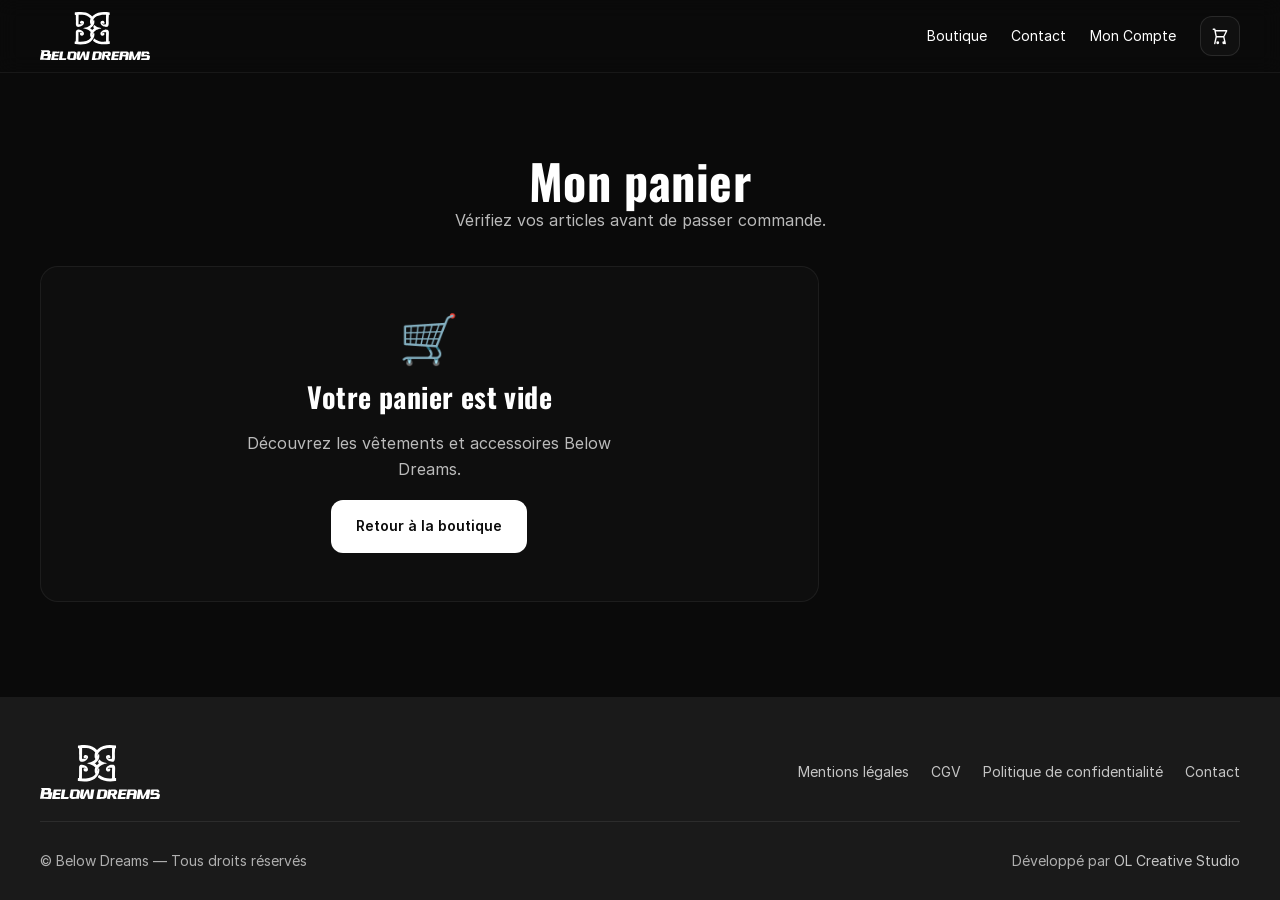
<file: panier.html>
<!DOCTYPE html>
<html lang="fr">
<head>
    
    <meta charset="UTF-8">
    <meta name="viewport" content="width=device-width, initial-scale=1.0">
    <title>Below Dreams | Panier</title>
    <meta name="description" content="Consultez votre panier Below Dreams avant de finaliser votre commande.">

    <!-- CSS -->
    <link rel="stylesheet" href="css/style.css">
    <link rel="stylesheet" href="css/responsive.css">

</head>
<body>
    
    <!-- HEADER : Logo + Nav + Panier -->
    <header class="site-header">
        <div class="container header-inner">

            <!-- Logo à gauche -->
            <a href="index.html" class="brand" aria-label="Below Dreams">
                <img src="assets/logos/below-dreams-white.svg" alt="Below Dreams" class="brand-logo">
            </a>

            <nav class="nav" aria-label="Navigation principale">

                <!-- Bouton burger (mobile) -->
                <button class="nav-toggle" type="button" aria-label="Ouvrir le menu" aria-expanded="false" aria-controls="nav-menu">
                    <span class="nav-toggle-bar" aria-hidden="true"></span>
                    <span class="nav-toggle-bar" aria-hidden="true"></span>
                    <span class="nav-toggle-bar" aria-hidden="true"></span>
                </button>

                <!-- Menu -->
                <div class="nav-menu" id="nav-menu">
                    <a href="boutique.html" class="nav-link">Boutique</a>
                    <a href="contact.html" class="nav-link">Contact</a>
                    <a href="compte.html" class="nav-link">Mon Compte</a>
                </div>

                
                <!-- Panier (reste visible) -->
                <a href="panier.html" class="nav-cart" aria-label="Panier">
                    <svg
                        class="icon-cart"
                        width="20"
                        height="20"
                        viewBox="0 0 24 24"
                        aria-hidden="true"
                        xmlns="http://www.w3.org/2000/svg"
                    >
                        <path
                        d="M3 3h2l.4 2M7 13h10l4-8H5.4M7 13L5.4 5M7 13l-2 9m12-9l2 9M9 22a1 1 0 1 0 0-2 1 1 0 0 0 0 2zm8 0a1 1 0 1 0 0-2 1 1 0 0 0 0 2z"
                        fill="none"
                        stroke="currentColor"
                        stroke-width="1.8"
                        stroke-linecap="round"
                        stroke-linejoin="round"
                        />
                    </svg>

                    <span class="cart-count" aria-label="Nombre d'articles dans le panier">0</span>
                    
                </a>
            </nav>
        </div>

    </header>
    
    <main>
        <section class="cart-page">
            <div class="container cart-page-inner">

                <div class="cart-header">
                    <h1>Mon panier</h1>
                    <p>Vérifiez vos articles avant de passer commande.</p>
                </div>

                <div class="cart-layout">

                    <div class="cart-items" id="cart-items">
                        <article class="cart-item">
                            <div class="cart-item-img"></div>

                            <div class="cart-item-info">
                                <h2>Nom du produit</h2>
                                <p>Taille : M</p>
                                <p>Précommande</p>
                            </div>

                            <div class="cart-item-quantity">
                                <button type="button">-</button>
                                <span>1</span>
                                <button type="button">+</button>
                            </div>

                            <p class="cart-item-price">79 €</p>

                            <button class="cart-remove" type="button">
                                Supprimer
                            </button>
                        </article>
                    </div>

                    <aside class="cart-summary">
                        <h2>Résumé</h2>

                        <div class="cart-summary-line">
                            <span>Sous-total</span>
                            <strong>79 €</strong>
                        </div>

                        <div class="cart-summary-line">
                            <span>Livraison</span>
                            <strong>Calculée après</strong>
                        </div>

                        <div class="cart-summary-total">
                            <span>Total</span>
                            <strong>79 €</strong>
                        </div>

                        <button class="btn-primary cart-checkout" type="button">
                            Commander
                        </button>
                    </aside>

                </div>

            </div>
        </section>
    </main>

        <!-- ================= FOOTER ================= -->
    <footer class="site-footer">
        <div class="container footer-inner">

            <!-- Ligne haute -->
            <div class="footer-top">
                <img src="assets/logos/below-dreams-white.svg"
                    alt="Below Dreams" 
                    class="footer-logo"    
                >

                <nav class="footer-nav" aria-label="Liens légaux">
                    <a href="docs/mentions-legales.html">Mentions légales</a>
                    <a href="docs/cgv.html">CGV</a>
                    <a href="docs/politique-confidentialite.html">Politique de confidentialité</a>
                    <a href="contact.html">Contact</a>
                </nav>
            </div>

            <!-- Ligne basse -->
            <div class="footer-bottom">
                <p>© Below Dreams — Tous droits réservés</p>
                <p>
                    Développé par 
                    <a href="https://olcreativestudio.fr" target="_blank" rel="noopener noreferrer">
                        OL Creative Studio
                    </a>
                </p>
            </div>
        
        </div>
    </footer>

    <script src="js/main.js" defer></script>
    <script src="js/cart.js" defer></script>
</body>
</html>
</file>
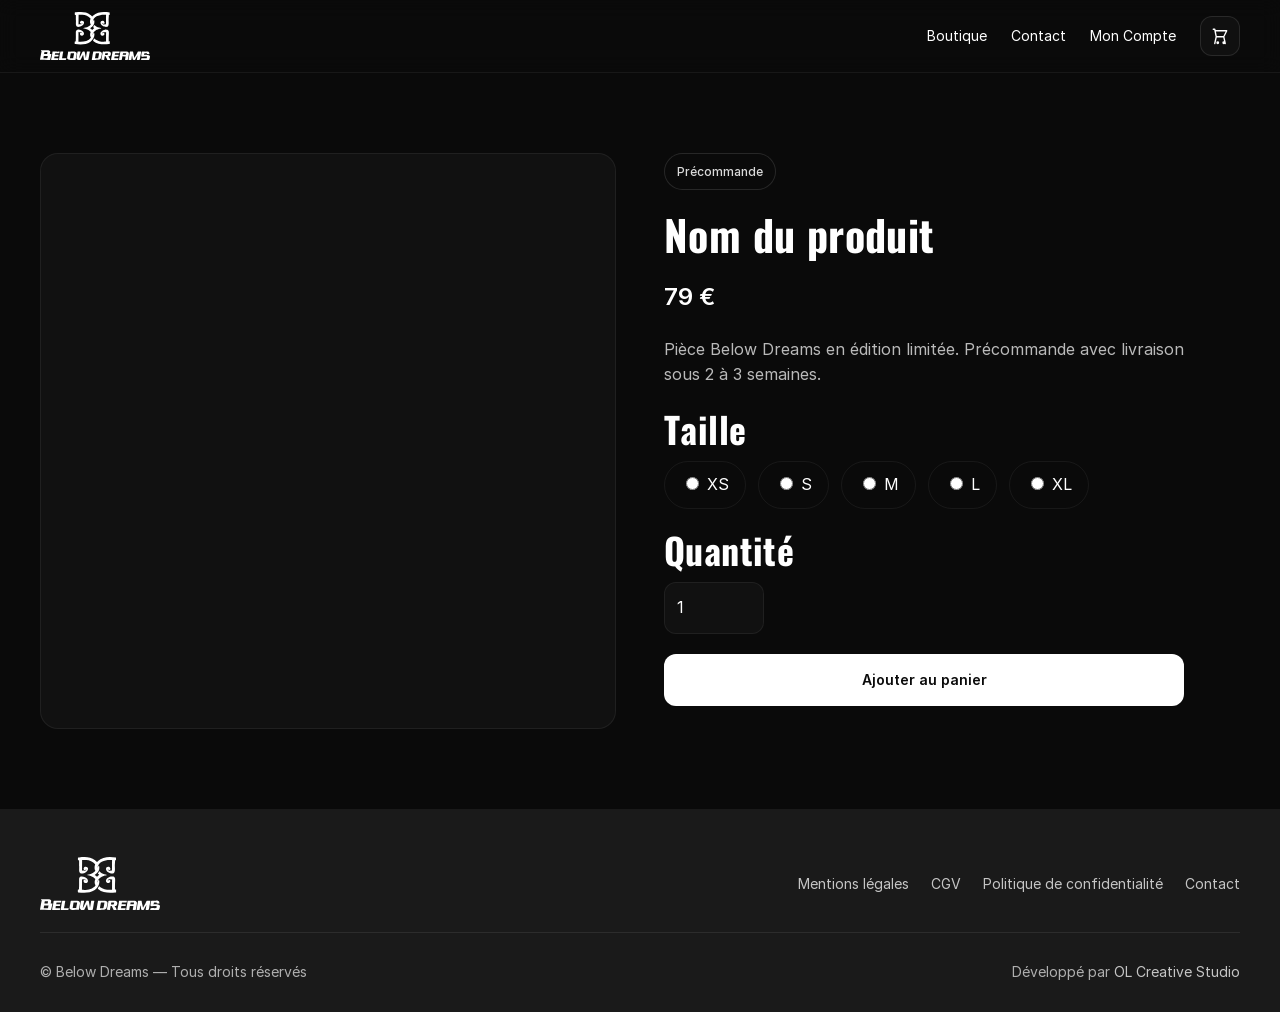
<file: produit.html>
<!DOCTYPE html>
<html lang="fr">
<head>
    
    <meta charset="UTF-8">
    <meta name="viewport" content="width=device-width, initial-scale=1.0">
    <title>Below Dreams | Produit</title>
    <meta name="description" content="Découvrez le détail d'un produit Below Dreams en édition limitée et précommande.">

    <!-- CSS -->
    <link rel="stylesheet" href="css/style.css">
    <link rel="stylesheet" href="css/responsive.css">

</head>
<body>
    
    <!-- HEADER : Logo + Nav + Panier -->
    <header class="site-header">
        <div class="container header-inner">

            <!-- Logo à gauche -->
            <a href="index.html" class="brand" aria-label="Below Dreams">
                <img src="assets/logos/below-dreams-white.svg" alt="Below Dreams" class="brand-logo">
            </a>

            <nav class="nav" aria-label="Navigation principale">

                <!-- Bouton burger (mobile) -->
                <button class="nav-toggle" type="button" aria-label="Ouvrir le menu" aria-expanded="false" aria-controls="nav-menu">
                    <span class="nav-toggle-bar" aria-hidden="true"></span>
                    <span class="nav-toggle-bar" aria-hidden="true"></span>
                    <span class="nav-toggle-bar" aria-hidden="true"></span>
                </button>

                <!-- Menu -->
                <div class="nav-menu" id="nav-menu">
                    <a href="boutique.html" class="nav-link">Boutique</a>
                    <a href="contact.html" class="nav-link">Contact</a>
                    <a href="compte.html" class="nav-link">Mon Compte</a>
                </div>

                
                <!-- Panier (reste visible) -->
                <a href="panier.html" class="nav-cart" aria-label="Panier">
                    <svg
                        class="icon-cart"
                        width="20"
                        height="20"
                        viewBox="0 0 24 24"
                        aria-hidden="true"
                        xmlns="http://www.w3.org/2000/svg"
                    >
                        <path
                        d="M3 3h2l.4 2M7 13h10l4-8H5.4M7 13L5.4 5M7 13l-2 9m12-9l2 9M9 22a1 1 0 1 0 0-2 1 1 0 0 0 0 2zm8 0a1 1 0 1 0 0-2 1 1 0 0 0 0 2z"
                        fill="none"
                        stroke="currentColor"
                        stroke-width="1.8"
                        stroke-linecap="round"
                        stroke-linejoin="round"
                        />
                    </svg>

                    <span class="cart-count" aria-label="Nombre d'articles dans le panier">0</span>
                </a>
            </nav>
        </div>

    </header>

    <main>
        <section class="product-detail">
            <div class="container product-detail-inner">

                <div class="product-detail-media">
                    <div class="product-detail-img"></div>
                </div>

                <div class="product-detail-content">
                    <span class="badge badge--preorder">Précommande</span>

                    <h1 class="product-detail-title">Nom du produit</h1>
                    <p class="product-detail-price">79 €</p>

                    <p class="product-detail-text">
                        Pièce Below Dreams en édition limitée. Précommande avec livraison sous 2 à 3 semaines.
                    </p>

                    <div class="product-option">
                        <h2>Taille</h2>
                        <div class="product-sizes">
                            <label><input type="radio" name="size" value="XS"> XS</label>
                            <label><input type="radio" name="size" value="S"> S</label>
                            <label><input type="radio" name="size" value="M"> M</label>
                            <label><input type="radio" name="size" value="L"> L</label>
                            <label><input type="radio" name="size" value="XL"> XL</label>                          
                        </div>
                    </div>

                    <div class="product-option">
                        <h2>Quantité</h2>
                        <input class="product-quantity" type="number" value="1" min="1">
                    </div>

                    <button class="btn-primary add-to-cart" type="button">
                        Ajouter au panier
                    </button>
                </div>

            </div>
        </section>
    </main>

        <!-- ================= FOOTER ================= -->
    <footer class="site-footer">
        <div class="container footer-inner">

            <!-- Ligne haute -->
            <div class="footer-top">
                <img src="assets/logos/below-dreams-white.svg"
                    alt="Below Dreams" 
                    class="footer-logo"    
                >

                <nav class="footer-nav" aria-label="Liens légaux">
                    <a href="docs/mentions-legales.html">Mentions légales</a>
                    <a href="docs/cgv.html">CGV</a>
                    <a href="docs/politique-confidentialite.html">Politique de confidentialité</a>
                    <a href="contact.html">Contact</a>
                </nav>
            </div>

            <!-- Ligne basse -->
            <div class="footer-bottom">
                <p>© Below Dreams — Tous droits réservés</p>
                <p>
                    Développé par 
                    <a href="https://olcreativestudio.fr" target="_blank" rel="noopener noreferrer">
                        OL Creative Studio
                    </a>
                </p>
            </div>
        
        </div>
    </footer>

    <script src="js/main.js" defer></script>
    <script src="js/cart.js" defer></script>
</body>
</html>
</file>
<file: css/style.css>
/* ==========================================================
   BELOW DREAMS — BASES CSS GLOBALES
   - Design system : Oswald (titres), Inter (texte)
   - Palette : noir / blanc + gris
   - Objectif : base clean + scalable
   ========================================================== */



   /* ==========================================================
   Fonts — local hosting (performance + RGPD)
   ========================================================== */

@font-face {
  font-family: "Inter";
  src: url("../assets/fonts/inter/Inter-Regular.woff2") format("woff2");
  font-weight: 400;
  font-style: normal;
  font-display: swap;
}

@font-face {
  font-family: "Inter";
  src: url("../assets/fonts/inter/Inter-Medium.woff2") format("woff2");
  font-weight: 500;
  font-style: normal;
  font-display: swap;
}

@font-face {
  font-family: "Inter";
  src: url("../assets/fonts/inter/Inter-SemiBold.woff2") format("woff2");
  font-weight: 600;
  font-style: normal;
  font-display: swap;
}

@font-face {
  font-family: "Oswald";
  src: url("../assets/fonts/oswald/Oswald-Regular.woff2") format("woff2");
  font-weight: 400;
  font-style: normal;
  font-display: swap;
}

@font-face {
  font-family: "Oswald";
  src: url("../assets/fonts/oswald/Oswald-Medium.woff2") format("woff2");
  font-weight: 500;
  font-style: normal;
  font-display: swap;
}

@font-face {
  font-family: "Oswald";
  src: url("../assets/fonts/oswald/Oswald-SemiBold.woff2") format("woff2");
  font-weight: 600;
  font-style: normal;
  font-display: swap;
}

@font-face {
  font-family: "Oswald";
  src: url("../assets/fonts/oswald/Oswald-Bold.woff2") format("woff2");
  font-weight: 700;
  font-style: normal;
  font-display: swap;
}

:root {
    /* =====================
        Colors — Design System
    ===================== */

    --c-black: #0A0A0A;
    --c-white: #FFFFFF;

    --c-grey-900: #1A1A1A;
    --c-grey-700: #2A2A2A;
    --c-grey-400: #9A9A9A;

    --c-accent: #BDBDBD;
 

    /* =====================
     UI Tokens (transparences)
    ===================== */

    --ui-border: rgba(255, 255, 255, 0.08);
    --ui-border-soft: rgba(255, 255, 255, 0.06);

    --ui-surface-1: rgba(255, 255, 255, 0.02);
    --ui-surface-2: rgba(255, 255, 255, 0.03);
    --ui-surface-3: rgba(255, 255, 255, 0.06);

    --ui-text-muted: rgba(255, 255, 255, 0.72);
    --ui-text-soft: rgba(255, 255, 255, 0.75);
    --ui-text-faint: rgba(255, 255, 255, 0.65);

    --ui-shadow-1: 0 18px 40px rgba(0, 0, 0, 0.35);
    --ui-shadow-2: 0 22px 55px rgba(0, 0, 0, 0.45);
  
    /* =====================
        Typography — Figma
    ===================== */

    --ff-title: "Oswald", system-ui, -apple-system, "Segoe UI", Roboto, Arial, sans-serif;
    --ff-body: "Inter", system-ui, -apple-system, "Segoe UI", Roboto, Arial, sans-serif;

    /* Font sizes */
    --fs-h1: 48px;
    --fs-h2: 36px;
    --fs-h3: 24px;
    --fs-body: 16px;
    --fs-small: 14px;

    /* Line heights */
    --lh-title: 1.15;
    --lh-body: 1.6;


    --container: 1200px;
    --gutter: 24px;

    --header-h: 72px;
    --section-pad: 72px;

}

/* --------------------------
   3) Reset moderne (minimal)
   -------------------------- */
*,
*::before,
*::after {
  box-sizing: border-box;
}

html {
  font-size: var(--fs-body);
  scroll-behavior: smooth;
}

body {
  margin: 0;
  font-family: var(--ff-body);
  font-size: var(--fs-body);
  line-height: var(--lh-body);
  color: var(--c-white);
  background: var(--c-black);
  text-rendering: optimizeLegibility;
  -webkit-font-smoothing: antialiased;
  -moz-osx-font-smoothing: grayscale;

  min-height: 100vh;
  display: flex;
  flex-direction: column;
}

main {
  flex: 1;
}

img,
svg,
video {
  display: block;
  max-width: 100%;
  height: auto;
}

input,
button,
textarea,
select {
  font: inherit;
}

a {
  color: inherit;
  text-decoration: none;
}

ul,
ol {
  margin: 0;
  padding: 0;
  list-style: none;
}

p {
  margin: 0;
}

/* --------------------------
   4) Titres (application tokens)
   -------------------------- */
h1, h2, h3, h4, h5, h6 {
  font-family: var(--ff-title);
  line-height: var(--lh-title);
  margin: 0;
  letter-spacing: 0.4px;
}

h1 { font-size: var(--fs-h1); }
h2 { font-size: var(--fs-h2); }
h3 { font-size: var(--fs-h3); }

small,
.text-small {
  font-size: var(--fs-small);
}

.text-muted {
  color: var(--ui-text-muted);
}

/* --------------------------
   5) Layout global
   -------------------------- */
.container {
  width: min(var(--container, 1200px), calc(100% - (var(--gutter, 24px) * 2)));
  margin: 0 auto;
}

.section {
  padding: 72px 0;
}

/* --------------------------
   6) Accessibilité : masquage SEO
   -------------------------- */
.sr-only {
  position: absolute;
  width: 1px;
  height: 1px;
  padding: 0;
  margin: -1px;
  overflow: hidden;
  clip: rect(0, 0, 0, 0);
  white-space: nowrap;
  border: 0;
}

/* --------------------------
   7) UI de base : bouton / badge
   -------------------------- */
.btn-primary {
  display: inline-flex;
  align-items: center;
  justify-content: center;

  padding: 14px 24px;
  border-radius: 12px;

  background: var(--c-white);
  color: var(--c-black);

  font-weight: 600;
  font-size: var(--fs-small);

  border: 1px solid transparent;
  transition: transform 200ms ease, opacity 200ms ease;
}

.btn-primary:hover { 
  opacity: 0.92; 
  transform: translateY(-1px);
}

.btn-primary:active {
  transform: translateY(0px); 
}

.badge {
  display: inline-flex;
  width: fit-content;

  padding: 8px 12px;
  border-radius: 999px;

  border: 1px solid rgba(255, 255, 255, 0.12);

  /* Fond sombre explicite = Sonar OK + rendu premium */
  background: rgba(10, 10, 10, 0.70);

  /* Texte plus lisible */
  color: rgba(255, 255, 255, 0.85);

  font-size: 12px;
  font-weight: 500;
}

/* --------------------------
   8) Focus clavier (pro)
   -------------------------- */
:focus-visible {
  outline: none;
  box-shadow: 0 0 0 3px rgba(255, 255, 255, 0.25);
  border-radius: 10px;
}

/* ==========================================================
   HEADER / NAVIGATION
   ========================================================== */

.site-header {
  position: sticky;
  top: 0;
  z-index: 100;

  background: rgba(10, 10, 10, 0.7);
  backdrop-filter: blur(10px);

  border-bottom: 1px solid var(--ui-border-soft);
}

.header-inner {
  display: flex;
  align-items: center;
  justify-content: space-between;

  min-height: 72px;
}

/* ---------- Logo ---------- */

.brand {
  display: inline-flex;
  align-items: center;
}

.brand-logo {
  width: 110px; /* ajustable selon la maquette */
  height: auto;
}

/* ---------- Nav ---------- */

/* ---------- Desktop-first : burger OFF + menu ON ---------- */

.nav-toggle {
  display: none; /* Important : caché en desktop */
}

.nav-menu {
  display: flex;              /* Important : menu en ligne */
  align-items: center;
  gap: 24px;

  border: 0;                  /* Évite tout trait/left border */
}

.nav {
  display: flex;
  align-items: center;
  gap: 24px;
}

.nav-link {
  font-family: var(--ff-body);
  font-size: var(--fs-small);
  font-weight: 400;

  color: var(--c-white);
  transition: opacity 200ms ease, transform 200ms ease;
}

.nav-link:hover {
  opacity: 0.75;
  transform: translateY(-1px);
}

/* Accessibilité clavier */
.nav-link:focus-visible {
  box-shadow: none;
  text-decoration: underline;
}

/* ---------- Panier ---------- */

.nav-cart {
  display: inline-flex;
  align-items: center;
  justify-content: center;
  position: relative;

  width: 40px;
  height: 40px;

  border-radius: 12px;
  border: 1px solid rgba(255, 255, 255, 0.10);
  background: var(--ui-surface-2);

  transition: opacity 200ms ease, transform 200ms ease;
}

.nav-cart:hover {
  opacity: 0.85;
  background: var(--ui-surface-3);
}

.nav-cart:active {
  transform: translateY(1px);
}

.nav-user {
  color: var(--ui-text-soft);
  font-size: var(--fs-small);
  font-weight: 600;
}

/* ===========================
   User dropdown
=========================== */

.nav-user-dropdown {
    position: relative;
}

.nav-user-button {
    background: none;
    border: none;
    color: #fff;
    font: inherit;
    cursor: pointer;
    padding: .5rem 0;
}

.nav-user-menu {
    position: absolute;
    top: 120%;
    right: 0;

    min-width: 180px;

    background: #111;
    border: 1px solid rgba(255,255,255,.08);
    border-radius: 12px;

    display: flex;
    flex-direction: column;

    opacity: 0;
    visibility: hidden;

    transition: .25s ease;

    z-index: 1000;
}

.nav-user-dropdown:hover .nav-user-menu {
    opacity: 1;
    visibility: visible;
}

.nav-user-menu a {
    color: #fff;
    text-decoration: none;
    padding: .9rem 1rem;
    transition: background .2s ease;
}

.nav-user-menu a:hover {
    background: rgba(255,255,255,.06);
}

.nav-link-logout {
    color: #ff6b6b;
}

/* SVG panier */
.icon-cart {
  width: 18px;
  height: 18px;
  color: var(--c-white);
}

.cart-count {
  position: absolute;
  top: -6px;
  right: -6px;

  min-width: 18px;
  height: 18px;
  padding: 0 5px;

  border-radius: 999px;
  background: var(--c-white);
  color: var(--c-black);

  font-size: 11px;
  font-weight: 700;
  line-height: 18px;
  text-align: center;
}

.cart-empty {
  padding: 48px 24px;
  border-radius: 18px;

  background: var(--ui-surface-1);
  border: 1px solid var(--ui-border-soft);

  text-align: center;

  display: flex;
  flex-direction: column;
  align-items: center;
  gap: 18px;
}

.cart-empty h2 {
  font-size: 28px;
}

.cart-empty p {
  color: var(--ui-text-muted);
  max-width: 420px;
}

.cart-empty-icon {
  font-size: 48px;
  line-height: 1;
}

/* ==========================================================
   HERO VIDEO
========================================================== */

.hero {
  position: relative;
  isolation: isolate;

  min-height: calc(100vh - var(--header-h));
  overflow: hidden;

  display: flex;
  align-items: center;
  justify-content: center;

  padding: 80px 24px;

  border-bottom: 1px solid var(--ui-border-soft);
  background: var(--c-black);
}

.hero-video-media {
  position: absolute;
  inset: 0;
  z-index: -4;

  width: 100%;
  height: 100%;

  max-width: none;
  object-fit: cover;
  object-position: center;

  filter:
    grayscale(100%)
    contrast(1.22)
    brightness(0.68);

  transform: scale(1.04);
  animation: hero-video-zoom 16s ease-in-out infinite alternate;
}

.hero-video-overlay {
  position: absolute;
  inset: 0;
  z-index: -3;

  background:
    radial-gradient(
      circle at center,
      rgba(0, 0, 0, 0.08) 0%,
      rgba(0, 0, 0, 0.34) 50%,
      rgba(0, 0, 0, 0.76) 100%
    ),
    linear-gradient(
      180deg,
      rgba(0, 0, 0, 0.32) 0%,
      rgba(0, 0, 0, 0.52) 55%,
      rgba(0, 0, 0, 0.82) 100%
    );
}

.hero-video-grain {
  position: absolute;
  inset: -50%;
  z-index: -2;

  opacity: 0.045;
  pointer-events: none;

  background-image:
    radial-gradient(
      rgba(255, 255, 255, 0.45) 0.55px,
      transparent 0.55px
    );

  background-size: 4px 4px;
  animation: hero-grain 0.3s steps(2) infinite;
}

.hero-content {
  width: min(680px, 100%);

  display: flex;
  flex-direction: column;
  align-items: center;
  gap: 24px;

  text-align: center;

  animation: hero-content-reveal 900ms ease both;
}

.hero-logo {
  width: clamp(210px, 19vw, 300px);
  max-width: 82%;
  height: auto;

  filter: drop-shadow(0 12px 30px rgba(0, 0, 0, 0.45));
}

.hero-text {
  max-width: 520px;

  color: rgba(255, 255, 255, 0.78);

  font-size: clamp(15px, 1.4vw, 18px);
  line-height: 1.8;
  letter-spacing: 0.01em;

  text-shadow: 0 2px 18px rgba(0, 0, 0, 0.75);
}

.hero-cta {
  margin-top: 4px;
  min-width: 220px;

  box-shadow: 0 14px 34px rgba(0, 0, 0, 0.35);
}

@keyframes hero-video-zoom {
  from {
    transform: scale(1.04);
  }

  to {
    transform: scale(1.1);
  }
}

@keyframes hero-content-reveal {
  from {
    opacity: 0;
    transform: translateY(18px);
  }

  to {
    opacity: 1;
    transform: translateY(0);
  }
}

@keyframes hero-grain {
  0% {
    transform: translate(0, 0);
  }

  25% {
    transform: translate(2%, -1%);
  }

  50% {
    transform: translate(-1%, 2%);
  }

  75% {
    transform: translate(1%, 1%);
  }

  100% {
    transform: translate(-2%, -1%);
  }
}

/* ==========================================================
   SECTION — NOS ESSENTIELS
   ========================================================== */

.section-essentials {
  padding: var(--section-pad) 0;
  background: var(--c-grey-900);
}

.section-title {
  text-align: center;
  margin-bottom: 40px;
}

/* Grid 4 colonnes */
.products {
  display: grid;
  grid-template-columns: repeat(4, 1fr);
  gap: 28px;
}

/* Card */
.product-card {
  background: var(--ui-surface-2);
  border: 1px solid var(--ui-border-soft);
  border-radius: 18px;

  padding: 26px 22px;

  box-shadow: var(--ui-shadow-1);

  display: flex;
  flex-direction: column;
  align-items: center;
  text-align: center;

  transition: transform 200ms ease, opacity 200ms ease;
}

.product-card:hover {
  transform: translateY(-4px);
  box-shadow: var(--ui-shadow-2);
}

/* Image placeholder (carré) */
.product-image {
  width: 100%;
  aspect-ratio: 1 / 1;
  object-fit: cover;

  border-radius: 12px;
  background: rgba(255, 255, 255, 0.06);

  margin-bottom: 18px;
}

/* Textes */
.product-title {
  font-size: var(--fs-h3);
  margin-bottom: 6px;
}

.product-price {
  font-size: var(--fs-small);
  color: var(--ui-text-soft);
  margin-bottom: 14px;
}

.section-essentials .product-card .badge {
  margin-top: 4px;
}

/* ==========================================================
   SECTION — CTA
   ========================================================== */

.section-cta {
  padding: var(--section-pad) 0;
  background: var(--c-black);

  display: flex;
  justify-content: center;
}

/* ==========================================================
   BOUTIQUE (SHOP) — DESKTOP
   ========================================================== */

/* Hero boutique */
.shop-hero {
  padding: calc(var(--section-pad) - 12px) 0;
  border-bottom: 1px solid var(--ui-border-soft);

  background: linear-gradient(
    180deg,
    rgba(0, 0, 0, 0.85),
    rgba(0, 0, 0, 1)
  );
}

.shop-hero-inner {
  text-align: center;
  display: grid;
  gap: 12px;
}

.shop-title {
  font-size: var(--fs-h2);
}

.shop-subtitle {
  margin: 0 auto;
  max-width: 520px;
  color: var(--ui-text-muted);
}

/* Layout global boutique : filtres + résultats */
.shop {
  padding: var(--section-pad) 0;
  background: var(--c-black);
}

.shop-inner {
  display: grid;
  grid-template-columns: 280px 1fr;
  gap: 28px;
  align-items: start;
}

/* Filtres */
.shop-filters {
  position: sticky;
  top: calc(var(--header-h) + 16px);

  padding: 22px 18px;
  border-radius: 18px;

  background: var(--ui-surface-1);
  border: 1px solid var(--ui-border-soft);
  box-shadow: var(--ui-shadow-1);
}

.filter-block + .filter-block {
  margin-top: 18px;
}

.filter-title {
  font-size: 16px;
  margin-bottom: 10px;
}

.filter-list {
  display: grid;
  gap: 10px;
}

.filter-item {
  display: inline-flex;
  align-items: center;
  gap: 10px;

  font-size: var(--fs-small);
  color: var(--ui-text-soft);
}

/* Chips tailles */
.filter-sizes {
  display: flex;
  flex-wrap: wrap;
  gap: 10px;
}

.filter-chip {
  display: inline-flex;
  align-items: center;
  gap: 8px;

  padding: 8px 10px;
  border-radius: 999px;

  background: var(--ui-surface-2);
  border: 1px solid var(--ui-border-soft);

  font-size: 13px;
  color: var(--ui-text-soft);
}

/* Inputs (simple, clean) */
.shop-filters input[type="checkbox"] {
  width: 16px;
  height: 16px;
  accent-color: var(--c-white);
}

.shop-reset {
  margin-top: 18px;
  width: 100%;
}

/* Résultats */
.shop-results {
  display: grid;
  gap: 18px;
}

/* Toolbar */
.shop-toolbar {
  display: flex;
  align-items: center;
  justify-content: space-between;
  gap: 14px;

  padding: 14px 16px;
  border-radius: 14px;

  background: var(--ui-surface-1);
  border: 1px solid var(--ui-border-soft);
}

.shop-count {
  color: var(--ui-text-muted);
  font-size: var(--fs-small);
}

.shop-sort select {
  appearance: none;
  -webkit-appearance: none;
  -moz-appearance: none;

  background-color: var(--ui-surface-2);
  color: var(--c-white);

  border-radius: 12px;
  border: 1px solid var(--ui-border-soft);

  padding: 10px 40px 10px 12px;
  font-size: var(--fs-small);
  cursor: pointer;

  /* petite flèche custom */
  background-image: none;
  background-repeat: no-repeat;
  background-position: right 12px center;
  background-size: 14px;
}

/* Options de la liste */
.shop-sort option {
  background-color: var(--c-black);
  color: var(--c-white);
}

/* Focus clavier */ 
.shop-sort select:focus {
  outline: none;
  border-color: rgba(255, 255, 255, 0.4);
}

/* Grille produits boutique */
.shop-grid {
  display: grid;
  grid-template-columns: repeat(3, 1fr);
  gap: 22px;
}

.shop-grid .product-card[hidden] {
  display: none !important;
}

/* ==========================================================
   BOUTIQUE — BOUTON "MIS EN AVANT"
   ========================================================== */

.sort-btn {
  appearance: none;
  border: 1px solid var(--ui-border-soft);
  background: var(--ui-surface-2);
  color: var(--ui-text-soft);

  padding: 10px 14px;
  border-radius: 12px;

  font-size: var(--fs-small);
  font-weight: 500;
  cursor: pointer;

  transition:
    background 200ms ease,
    border-color 200ms ease,
    color 200ms ease,
    transform 150ms ease;
}

/* Hover */
.sort-btn:hover {
  background: var(--ui-surface-3);
  border-color: rgba(255, 255, 255, 0.14);
}

/* Active (mis en avant ON) */
.sort-btn[aria-pressed="true"] {
  background: rgba(255, 255, 255, 0.12);
  border-color: rgba(255, 255, 255, 0.28);
  color: var(--c-white);
}

/* Feedback clic */
.sort-btn:active {
  transform: translateY(1px);
}

/* Focus clavier */
.sort-btn:focus-visible {
  outline: none;
  box-shadow: 0 0 0 3px rgba(255, 255, 255, 0.25);
}

/* ==========================================================
   BOUTIQUE — CARTES PRODUITS (SCOPED)
   Objectif : ne pas impacter les cards de la Home
   ========================================================== */

/* On scope : uniquement les cartes dans la grille boutique */
.shop-grid .product-card {
  padding: 0; /* la carte est cliquable via le lien interne */
  overflow: hidden;
  border-radius: 18px;

  background: var(--ui-surface-2);
  border: 1px solid var(--ui-border-soft);
  box-shadow: var(--ui-shadow-1);

  transition: transform 200ms ease, box-shadow 200ms ease, border-color 200ms ease;
}

/* Hover global sur la carte (souris) */
.shop-grid .product-card:hover {
  transform: translateY(-4px);
  box-shadow: var(--ui-shadow-2);
  border-color: rgba(255, 255, 255, 0.12);
}

/* Lien couvrant (focus clavier + zone cliquable) */
.product-card__link {
  display: grid;
  gap: 14px;
  padding: 18px;
  color: inherit;
  text-decoration: none;
}

/* Focus clavier sur le lien : visible et propre */
.product-card__link:focus-visible {
  outline: none;
  box-shadow: 0 0 0 3px rgba(255, 255, 255, 0.22);
  border-radius: 16px;
}

/* Media */
.product-card__media {
  position: relative;
  height: 160px;
  border-radius: 14px;

  background: var(--ui-surface-1);
  border: 1px solid var(--ui-border-soft);

  display: grid;
  place-items: center;
  overflow: hidden;
}

/* Placeholder image (à remplacer par <img>) */
.product-card__img {
  width: 100%;
  height: 100%;
  border-radius: 14px;
  object-fit: cover;
}

/* Contenu */
.product-card__body {
  text-align: center;
  display: grid;
  gap: 6px;
}

.product-card__title {
  font-size: 22px; /* cohérent avec --fs-h3 (24px) sans être énorme */
  line-height: 1.15;
  font-weight: 700;
}

.product-card__price {
  font-size: var(--fs-small);
  color: var(--ui-text-soft);
}

/* ==========================================================
   BOUTIQUE — TOOLBAR (FINITIONS)
   ========================================================== */

/* ajout seulement le shadow sans re-déclarer le bloc principal */
.shop-results .shop-toolbar {
  box-shadow: var(--ui-shadow-1);
}

/* Finitions du select (on évite de redéclarer .shop-sort select “base”) */
.shop-results .shop-sort select {
  padding-right: 40px;
  cursor: pointer;
  transition: border-color 200ms ease, background 200ms ease, transform 200ms ease;
}

.shop-results .shop-sort select:hover {
  background: var(--ui-surface-3);
  border-color: rgba(255, 255, 255, 0.12);
  transform: translateY(-1px);
}

/* Flèche custom (sans image) */
.shop-results .shop-sort {
  position: relative;
  display: inline-flex;
  align-items: center;
  gap: 10px;
}

.shop-results .shop-sort::after {
  content: "";
  position: absolute;
  right: 14px;
  top: 50%;
  width: 8px;
  height: 8px;
  border-right: 2px solid rgba(255, 255, 255, 0.60);
  border-bottom: 2px solid rgba(255, 255, 255, 0.60);
  transform: translateY(-60%) rotate(45deg);
  pointer-events: none;
}
/* ==========================================================
   BOUTIQUE — FILTRES (CHIPS : ÉTAT CHECKED VISIBLE)
   ========================================================== */

/* Sur chips : on rend le check visible */
.filter-chip input[type="checkbox"] {
  width: 16px;
  height: 16px;
}

/* Quand la checkbox est cochée, on “active” la chip */
.filter-chip:has(input:checked) {
  /* Fond sombre explicite (au lieu de blanc transparent) */
  background: rgba(10, 10, 10, 0.70);

  border-color: rgba(255, 255, 255, 0.22);
  color: rgba(255, 255, 255, 0.92);
}

/* Même logique pour les items classiques */
.filter-item:has(input:checked) {
  color: rgba(255, 255, 255, 0.90);
}

/* Force le texte du label même si le navigateur ne “propage” pas la couleur */
.filter-chip:has(input:checked) * {
  color: inherit;
}

/* ==========================================================
   PAGE PRODUIT
   ========================================================== */

.product-detail {
  padding: 80px 0;
}

.product-detail-inner {
  display: grid;
  grid-template-columns: 1fr 1fr;
  gap: 48px;
  align-items: start;
}

.product-detail-media {
  width: 100%;
}

.product-detail-img {
  width: 100%;
  aspect-ratio: 1 / 1;

  border-radius: 18px;
  border: 1px solid var(--ui-border-soft);

  background: var(--ui-surface-2);
}

.product-detail-content {
  display: flex;
  flex-direction: column;
  max-width: 520px;
  gap: 20px;
}

.product-detail-title {
  font-size: 42px;
}

.product-detail-price {
  font-size: 24px;
  font-weight: 600;
}

.product-detail-text {
  color: var(--ui-text-muted);
}

.product-option {
  display: flex;
  flex-direction: column;
  gap: 12px;
}

.product-sizes {
  display: flex;
  flex-wrap: wrap;
  gap: 12px;
}

.product-sizes label {
  padding: 10px 16px;
  border-radius: 999px;
  border: 1px solid var(--ui-border-soft);
  cursor: pointer;
}

.product-quantity {
  width: 100px;
  padding: 12px;
  border-radius: 12px;

  background: var(--ui-surface-2);
  color: var(--c-white);
  border: 1px solid var(--ui-border-soft);
}

.product-stock{
    margin:1rem 0;
    font-weight:600;
}

.product-stock-ok{
    color:#2ecc71;
}

.product-stock-ko{
    color:#e74c3c;
}

.add-to-cart:disabled{
    opacity:.5;
    cursor:not-allowed;
}

.product-gallery-thumbs{
    display:flex;
    gap:12px;
    margin-top:16px;
    flex-wrap:wrap;
}

.product-gallery-thumb{
    width:76px;
    height:76px;
    padding:0;
    border-radius:12px;
    overflow:hidden;
    border:1px solid var(--ui-border-soft);
    background:var(--ui-surface-2);
    cursor:pointer;
    opacity:.65;
    transition:.2s ease;
}

.product-gallery-thumb:hover,
.product-gallery-thumb.active{
    opacity:1;
    border-color:rgba(255,255,255,.5);
}

.product-gallery-thumb img{
    width:100%;
    height:100%;
    object-fit:cover;
}

/* ==========================================================
   PANIER
   ========================================================== */

.cart-page {
  padding: 80px 0;
}

.cart-page-inner {
  display: flex;
  flex-direction: column;
  gap: 32px;
}

.cart-header {
  text-align: center;
}

.cart-header p {
  color: var(--ui-text-muted);
}

.cart-layout {
  display: grid;
  grid-template-columns: 2fr 1fr;
  gap: 32px;
  align-items: start;
}

.cart-items {
  display: flex;
  flex-direction: column;
  gap: 16px;
}

.cart-item {
  display: grid;
  grid-template-columns: 100px 1fr auto auto auto;
  gap: 20px;
  align-items: center;

  padding: 20px;
  border-radius: 18px;

  background: var(--ui-surface-1);
  border: 1px solid var(--ui-border-soft);
}

.cart-item-img {
  width: 120px;
  height: 120px;

  border-radius: 12px;
  background: var(--ui-surface-2);
}

.cart-item-info h2 {
  font-size: 20px;
  padding-left: 8px;
  margin-bottom: 6px;
}

.cart-item-info p {
  color: var(--ui-text-muted);
  padding-left: 8px;

}

.cart-item-quantity {
  display: flex;
  align-items: center;
  gap: 10px;
}

.cart-item-quantity button {
  background: var(--c-white);
  color: var(--c-black);
  font-weight: 700;
  transition: opacity 200ms ease;
  width: 32px;
  height: 32px;

  border: none;
  border-radius: 8px;

  cursor: pointer;
}

.cart-item-quantity button:hover {
  opacity: 0.85;
}

.cart-item-price {
  font-weight: 600;
}

.cart-remove {
  background: transparent;
  border: none;
  color: #ff6b6b;
  cursor: pointer;
}

.cart-summary {
  padding: 24px;

  border-radius: 18px;
  background: var(--ui-surface-1);
  border: 1px solid var(--ui-border-soft);

  display: flex;
  flex-direction: column;
  gap: 18px;
}

.cart-summary-line,
.cart-summary-total {
  display: flex;
  justify-content: space-between;
}

.cart-summary-total {
  padding-top: 16px;
  border-top: 1px solid var(--ui-border-soft);

  font-size: 18px;
  font-weight: 600;
}

.cart-checkout {
  width: 100%;
}

/* ==========================================================
   FOOTER
   ========================================================== */

.site-footer {
  background: var(--c-grey-900);
  padding: 48px 0 28px;
}

.footer-inner {
  display: flex;
  flex-direction: column;
  gap: 28px;
}

/* ---------- Ligne haute ---------- */

.footer-top {
  display: flex;
  align-items: center;
  justify-content: space-between;

  padding-bottom: 22px;
  border-bottom: 1px solid rgba(255, 255, 255, 0.08);
}

.footer-logo {
  width: 120px;
  height: auto;
}

.footer-nav {
  display: flex;
  gap: 22px;
}

.footer-nav a {
  font-size: var(--fs-small);
  color: rgba(255, 255, 255, 0.75);
  transition: opacity 200ms ease;
}

.footer-nav a:hover {
  opacity: 0.6;
}

/* ---------- Ligne basse ---------- */

.footer-bottom {
  display: flex;
  justify-content: space-between;
  align-items: center;

  font-size: var(--fs-small);
  color: var(--ui-text-faint);
}

.footer-bottom a {
  color: rgba(255, 255, 255, 0.75);
}

.footer-bottom a:hover {
  opacity: 0.7;
}

.footer-cookie-settings {
  padding: 0;
  border: none;
  background: transparent;

  font-family: inherit;
  font-size: var(--fs-small);
  color: rgba(255, 255, 255, 0.75);

  cursor: pointer;
  transition: opacity 200ms ease;
}

.footer-cookie-settings:hover {
  opacity: 0.6;
}

.footer-cookie-settings:focus-visible {
  border-radius: 4px;
}

/* ==========================================================
   ACCOUNT / AUTH
   ========================================================== */

.account-page {
  min-height: 100vh;
  padding: 80px 24px;

  display: flex;
  align-items: center;
  justify-content: center;

  background: var(--c-black);
}

.account-card {
  width: min(480px, 100%);
  padding: 32px;

  border-radius: 18px;
  background: var(--ui-surface-1);
  border: 1px solid var(--ui-border-soft);
  box-shadow: var(--ui-shadow-1);
}

.account-card h1 {
  margin-bottom: 10px;
  text-align: center;
}

.account-card > p {
  color: var(--ui-text-muted);
  text-align: center;
  margin-bottom: 28px;
}

.account-form {
  display: flex;
  flex-direction: column;
  gap: 14px;
}

.account-form label {
  font-size: var(--fs-small);
  font-weight: 600;
}

.account-form input {
  width: 100%;
  padding: 13px 14px;

  border-radius: 12px;
  border: 1px solid var(--ui-border-soft);

  background: var(--ui-surface-2);
  color: var(--c-white);
}

.account-form input:focus {
  outline: none;
  border-color: rgba(255, 255, 255, 0.35);
}

.account-error {
  padding: 12px 14px;
  border-radius: 12px;

  background: rgba(255, 0, 0, 0.12);
  border: 1px solid rgba(255, 0, 0, 0.25);
  color: #ffb4b4 !important;

  margin-bottom: 18px !important;
}

.account-switch {
  margin-top: 22px !important;
  text-align: center;
  font-size: var(--fs-small);
}

.account-switch a {
  color: var(--c-white);
  font-weight: 700;
  text-decoration: underline;
}

/* ==========================================================
   ACCOUNT DASHBOARD
   ========================================================== */

.account-layout{
    display:block;
    background:var(--c-black);
}

.account-area{
    display:grid;
    grid-template-columns:260px 1fr;
    min-height:calc(100vh - var(--header-h));
    background:var(--c-black);
}

.account-sidebar{
    width:260px;
    padding:32px 24px;
    background:var(--c-grey-900);
    border-right:1px solid var(--ui-border-soft);

    position:sticky;
    top:72px;
    height:calc(100vh - 72px);
}

.account-sidebar h2{
    font-size:26px;
    margin-bottom:48px;
}

.account-nav{
    display:flex;
    flex-direction:column;
    gap:12px;
}

.account-nav a{
    display:block;
    padding:14px 16px;
    border-radius:12px;
    transition:.25s;
}

.account-nav a:hover{
    background:rgba(255,255,255,.05);
}

.account-nav a.active{
    background:#fff;
    color:#000;
    font-weight:600;
}

.account-logout{
    margin-top:24px;
    color:#ffb4b4 !important;
}

/* ---------- CONTENU ---------- */

.account-main{
    width:100%;
    padding:40px;
}

/* ---------- HERO ---------- */

.account-header{
    padding:36px 40px;
    margin-bottom:30px;

    border-radius:20px;

    background:var(--ui-surface-1);
    border:1px solid var(--ui-border-soft);
}

.account-header h1{
    font-size:58px;
    margin-bottom:10px;
}

.account-header p{
    color:var(--ui-text-muted);
    font-size:17px;
}

/* ---------- SECTION ---------- */

.account-section{
    padding:36px;

    border-radius:20px;

    background:var(--ui-surface-1);
    border:1px solid var(--ui-border-soft);
}

.account-section h2{
    margin-bottom:28px;
}

/* ---------- GRID ---------- */

.account-grid{
    display:grid;

    grid-template-columns:repeat(3, minmax(320px,1fr));

    gap:24px;
}

/* ---------- CARTE ---------- */

.account-box{
    min-height:220px;

    display:flex;
    flex-direction:column;

    padding:28px;

    border-radius:18px;

    background:var(--ui-surface-2);
    border:1px solid var(--ui-border-soft);

    transition:.25s;
}

.account-box:hover{
    transform:translateY(-4px);
    border-color:rgba(255,255,255,.15);
}

.account-box h2{
    font-size:24px;
    margin-bottom:14px;
}

.account-box p{
    color:var(--ui-text-muted);
    line-height:1.7;
}

.account-box .btn-primary{
    margin-top:auto;
    align-self:flex-start;
}

.account-success {
  padding: 12px 14px;
  border-radius: 12px;
  background: rgba(0, 180, 90, 0.12);
  border: 1px solid rgba(0, 180, 90, 0.25);
  color: #9ff0bd;
  margin-bottom: 18px;
}

.account-form-large {
  width: 100%;
  max-width: none;
}

.account-form-large .form-grid {
  display: grid;
  grid-template-columns: repeat(2, minmax(280px, 1fr));
  gap: 24px;
}

.account-form-large button {
  width: fit-content;
  margin-top: 24px;
}

.form-grid {
  display: grid;
  grid-template-columns: repeat(2, 1fr);
  gap: 18px;
}

.account-submit {
  min-width: 260px;
}

.address-grid {
  display: grid;
  grid-template-columns: repeat(2, minmax(320px, 1fr));
  gap: 28px;
}

.address-card {
  display: flex;
  flex-direction: column;
  gap: 14px;

  padding: 28px;
  border-radius: 18px;

  background: var(--ui-surface-2);
  border: 1px solid var(--ui-border-soft);
}

.address-card h2 {
  margin-bottom: 10px;
}

.account-form textarea {
  min-height: 120px;
  resize: vertical;

  width: 100%;
  padding: 13px 14px;

  border-radius: 12px;
  border: 1px solid var(--ui-border-soft);

  background: var(--ui-surface-2);
  color: var(--c-white);
}

.account-form textarea:focus {
  outline: none;
  border-color: rgba(255, 255, 255, 0.35);
}

.same-address-check {
  grid-column: 1 / -1;
  display: inline-flex;
  align-items: center;
  gap: 10px;

  margin: 4px 0;
  font-weight: 600;
  color: var(--ui-text-soft);
}

.same-address-check input {
  width: 16px;
  height: 16px;
  accent-color: var(--c-white);
}

/* ==========================================================
   ACCOUNT - ORDER DETAIL
========================================================== */

.order-detail-header{
    display: grid;
    grid-template-columns: repeat(3,1fr);
    gap: 24px;

    margin-bottom: 36px;
}

.order-detail-header div{
    padding: 24px;
    border-radius: 18px;

    background: var(--ui-surface-2);
    border: 1px solid var(--ui-border-soft);
}

.order-detail-header strong{
    display: block;
    margin-bottom: 8px;
    font-size: 15px;
    color: var(--ui-text-muted);
}

.order-detail-header span{
    font-size: 18px;
    font-weight: 600;
    color: var(--c-white);
}

.account-section-title{
    margin-bottom: 24px;
}

.order-items{
    display: flex;
    flex-direction: column;
    gap: 18px;
}

.order-item{
    display: grid;
    grid-template-columns: 120px 1fr auto;
    gap: 24px;
    align-items: center;

    padding:22px;
    margin-top: 18px;

    border-radius: 18px;
    background: var(--ui-surface-2);
    border: 1px solid var(--ui-border-soft);
}

.order-item-image img{
    width: 120px;
    height: 120px;
    object-fit: cover;

    border-radius: 14px;
}

.order-item-placeholder{
    width: 120px;
    height: 120px;

    display: flex;
    align-items: center;
    justify-content: center;

    text-align: center;

    border-radius: 14px;

    background: var(--ui-surface-1);
    border: 1px solid var(--ui-border-soft);

    color: var(--ui-text-muted);
    font-size: 14px;
}

.order-item-info h3{
    margin-bottom: 12px;
    font-size: 24px;
}

.order-item-info p{
    color: var(--ui-text-muted);
    margin-bottom: 6px;
}

.order-item-price{
    font-size: 22px;
    font-weight: 700;
}

.order-total{
    margin-top: 36px;
    padding-top: 24px;

    display: flex;
    justify-content: space-between;
    align-items: center;

    border-top: 1px solid var(--ui-border-soft);
}

.order-total span{
    font-size: 18px;
}

.order-total strong{
    font-size: 28px;
}

.account-section .btn-secondary{
    margin-top: 40px;
}

.order-reference-inline{
    margin: 18px 0 8px;
    font-size:18px;
    color: var(--ui-text-soft);
}

.order-reference-inline strong{
    color: var(--c-white);
}

.order-reference span{
    color: var(--ui-text-muted);
    font-size: 14px;
    font-weight: 600;
}

.order-reference strong{
    font-size: 18px;
}

.order-status-badge{
    display: inline-flex;
    align-items: center;
    justify-content: center;

    width: fit-content;

    padding: 10px 18px;
    border-radius: 999px;

    font-size: 15px;
    font-weight: 600;
}

.order-price-summary {
  display: flex;
  flex-direction: column;
  gap: 14px;

  margin-top: 30px;
  padding: 22px;

  border-radius: 16px;
  border: 1px solid var(--ui-border-soft);

  background: var(--ui-surface-2);
}

.order-price-summary > div {
  display: flex;
  align-items: center;
  justify-content: space-between;
  gap: 20px;
}

.order-price-summary-total {
  margin-top: 4px;
  padding-top: 16px;

  border-top: 1px solid var(--ui-border-soft);

  font-size: 18px;
}

.order-section-spacing {
  margin-top: 38px;
}

.order-address-card {
  display: flex;
  flex-direction: column;
  gap: 7px;

  padding: 22px;

  border-radius: 16px;
  border: 1px solid var(--ui-border-soft);

  background: var(--ui-surface-2);
}

.order-address-card p {
  color: var(--ui-text-muted);
}

.status-pending{
    color:#ffe8a3;
    background:rgba(255, 193, 7, 0.14);
    border:1px solid rgba(255, 193, 7, 0.28);
}

.status-paid,
.status-completed{
    color:#9ff0bd;
    background:rgba(0, 180, 90, 0.14);
    border:1px solid rgba(0, 180, 90, 0.28);
}

.status-processing,
.status-shipped{
    color:#b8d8ff;
    background:rgba(70, 140, 255, 0.14);
    border:1px solid rgba(70, 140, 255, 0.28);
}

.status-cancelled,
.status-unknown{
    color:#ffb4b4;
    background:rgba(255, 0, 0, 0.12);
    border:1px solid rgba(255, 0, 0, 0.25);
}

.order-item-price{
    display:flex;
    flex-direction:column;
    align-items:flex-end;
    gap:4px;
}

.order-item-price span{
    color:var(--ui-text-muted);
    font-size:14px;
    font-weight:500;
}

.order-item-price strong{
    font-size:22px;
    font-weight:700;
}

/* ==========================
   ACCOUNT - ORDERS
========================== */

.account-empty{
    text-align:center;
    padding:80px 20px;
}

.account-empty-icon{
    font-size:70px;
    margin-bottom:20px;
}

.account-empty h2{
    margin-bottom:15px;
}

.account-empty p{
    color:var(--ui-text-soft);
    margin-bottom:30px;
}

.orders-table{
    width:100%;
    border-collapse:collapse;
}

.orders-table th,
.orders-table td{
    padding:18px;
    border-bottom:1px solid rgba(255,255,255,.08);
    text-align:left;
}

.orders-table th{
    color:white;
}

.orders-table td{
    color:var(--ui-text-soft);
}

.btn-small{
    padding:10px 18px;
    font-size:.9rem;
}

/* ==========================================================
   CHECKOUT
   ========================================================== */

.checkout-page {
  padding: 80px 0;
}

.checkout-inner {
  display: flex;
  flex-direction: column;
  gap: 32px;
}

.checkout-header {
  text-align: center;
}

.checkout-header p {
  color: var(--ui-text-muted);
}

.checkout-layout {
  display: grid;
  grid-template-columns: 2fr 1fr;
  gap: 32px;
  align-items: start;
}

.checkout-main {
  display: flex;
  flex-direction: column;
  gap: 20px;
}

.checkout-card,
.checkout-summary {
  padding: 28px;
  border-radius: 18px;
  background: var(--ui-surface-1);
  border: 1px solid var(--ui-border-soft);
}

.checkout-card h2,
.checkout-summary h2 {
  margin-bottom: 18px;
}

.checkout-card p {
  color: var(--ui-text-muted);
  margin-bottom: 6px;
}

.checkout-summary {
  position: sticky;
  top: calc(var(--header-h) + 24px);
  display: flex;
  flex-direction: column;
  gap: 18px;
}

.checkout-summary-line,
.checkout-summary-total {
  display: flex;
  justify-content: space-between;
}

.checkout-summary-total {
  padding-top: 16px;
  border-top: 1px solid var(--ui-border-soft);
  font-size: 18px;
  font-weight: 700;
}

.checkout-submit {
  width: 100%;
}

.checkout-item {
  display: grid;
  grid-template-columns: 90px 1fr auto;
  gap: 18px;
  align-items: center;

  padding: 18px 0;
  border-bottom: 1px solid var(--ui-border-soft);
}

.checkout-item:last-child {
  border-bottom: none;
}

.checkout-item-img {
  width: 90px;
  height: 90px;
  object-fit: cover;
  border-radius: 12px;
}

.checkout-item h3 {
  font-size: 20px;
  margin-bottom: 6px;
}

.checkout-item p {
  margin-bottom: 2px;
}

.checkout-card-header{
    display:flex;
    justify-content:space-between;
    align-items:center;

    margin-bottom:20px;
}

.checkout-edit{
    color:var(--color-accent);
    font-size:14px;
    font-weight:600;
    transition:.3s;
}

.checkout-edit:hover{
    opacity:.7;
}

/* ==========================================================
   CHECKOUT — ACCEPTATIONS JURIDIQUES
========================================================== */

.checkout-form {
  display: flex;
  flex-direction: column;
  gap: 18px;
}

.checkout-legal {
  display: flex;
  flex-direction: column;
  gap: 14px;

  padding: 18px;

  border: 1px solid var(--ui-border-soft);
  border-radius: 14px;

  background: var(--ui-surface-2);
}

.checkout-legal-option {
  display: flex;
  align-items: flex-start;
  gap: 12px;

  color: var(--ui-text-muted);
  font-size: 13px;
  line-height: 1.55;

  cursor: pointer;
}

.checkout-legal-option input {
  flex-shrink: 0;

  width: 17px;
  height: 17px;
  margin-top: 2px;

  accent-color: var(--c-white);
  cursor: pointer;
}

.checkout-legal-option a {
  color: var(--c-white);
  font-weight: 600;
  text-decoration: underline;
  text-underline-offset: 3px;
}

.checkout-legal-option a:hover {
  opacity: 0.75;
}

.checkout-legal-option strong {
  color: var(--c-white);
}

.checkout-legal-error {
  padding: 13px 14px;

  border: 1px solid rgba(255, 107, 107, 0.28);
  border-radius: 12px;

  background: rgba(255, 107, 107, 0.1);
  color: #ffb4b4;

  font-size: 13px;
  font-weight: 700;
  line-height: 1.5;
}

.checkout-payment-note {
  color: var(--ui-text-muted);
  font-size: 12px;
  text-align: center;
}

.checkout-submit:disabled {
  opacity: 0.45;
  cursor: not-allowed;
  transform: none;
}

/* ==========================================================
   SUCCESS PAGE
========================================================== */

.success-page {
  padding: 100px 0;
}

.success-inner {
  display: flex;
  justify-content: center;
}

.success-card {
  width: min(680px, 100%);
  padding: 48px;
  border-radius: 22px;
  background: var(--ui-surface-1);
  border: 1px solid var(--ui-border-soft);
  text-align: center;
}

.success-icon {
  font-size: 60px;
  margin-bottom: 20px;
}

.success-card h1 {
  margin-bottom: 16px;
}

.success-card p {
  color: var(--ui-text-muted);
  margin-bottom: 10px;
}

.success-card strong {
  color: var(--c-white);
}

.success-actions {
  margin-top: 32px;
  display: flex;
  justify-content: center;
  gap: 16px;
}

.success-reference {
  display: flex;
  flex-direction: column;
  gap: 6px;

  margin: 28px 0;
  padding: 18px;

  border-radius: 14px;
  border: 1px solid var(--ui-border-soft);

  background: var(--ui-surface-2);
}

.success-reference span,
.success-shipping-label {
  color: var(--ui-text-muted);
  font-size: 13px;
}

.success-reference strong {
  font-size: 20px;
}

.success-summary {
  display: flex;
  flex-direction: column;
  gap: 14px;

  padding: 22px;

  border-radius: 16px;
  border: 1px solid var(--ui-border-soft);

  background: var(--ui-surface-1);

  text-align: left;
}

.success-summary-line,
.success-summary-total {
  display: flex;
  align-items: center;
  justify-content: space-between;
  gap: 20px;
}

.success-summary-total {
  margin-top: 4px;
  padding-top: 16px;

  border-top: 1px solid var(--ui-border-soft);

  font-size: 18px;
}

.success-shipping {
  display: flex;
  flex-direction: column;
  gap: 5px;

  margin-top: 18px;
  padding: 18px;

  border-radius: 14px;
  border: 1px solid var(--ui-border-soft);

  background: var(--ui-surface-2);

  text-align: left;
}

.success-shipping p {
  margin: 0;
}

.btn-secondary {
  display: inline-flex;
  align-items: center;
  justify-content: center;

  padding: 14px 24px;
  border-radius: 12px;

  border: 1px solid var(--ui-border-soft);
  color: var(--c-white);

  font-weight: 600;
  font-size: var(--fs-small);
}

/* ======================
   PASSWORD
====================== */

.account-form .password-field {
    position: relative;
    width: 100%;
    display: block;
}

.account-form .password-field input {
    width: 100%;
    padding-right: 52px;
}

.account-form .password-field .toggle-password {
    position: absolute;
    top: 50%;
    right: 16px;
    transform: translateY(-50%);

    width: 28px;
    height: 28px;
    min-width: 28px;

    padding: 0;
    margin: 0;

    display: flex;
    align-items: center;
    justify-content: center;

    background: transparent;
    border: none;
    color: #999;

    cursor: pointer;
    z-index: 10;
    line-height: 1;
}

.account-form .password-field .toggle-password:hover {
    color: #fff;
}

/* ==========================================================
   CONTACT
   ========================================================== */

.contact-hero {
  padding: calc(var(--section-pad) - 12px) 0;
  border-bottom: 1px solid var(--ui-border-soft);
  background: linear-gradient(180deg, rgba(0, 0, 0, 0.85), rgba(0, 0, 0, 1));
}

.contact-hero-inner {
  text-align: center;
  display: grid;
  gap: 14px;
}

.contact-hero h1 {
  font-size: var(--fs-h2);
}

.contact-hero p {
  max-width: 620px;
  margin: 0 auto;
  color: var(--ui-text-muted);
}

.contact-section {
  padding: var(--section-pad) 0;
  background: var(--c-black);
}

.contact-inner {
  display: grid;
  grid-template-columns: 0.9fr 1.1fr;
  gap: 42px;
  align-items: start;
}

.contact-content {
  display: grid;
  gap: 22px;
}

.contact-content h2 {
  font-size: 38px;
}

.contact-content p {
  color: var(--ui-text-muted);
}

.contact-box,
.contact-card {
  padding: 28px;
  border-radius: 18px;
  background: var(--ui-surface-1);
  border: 1px solid var(--ui-border-soft);
  box-shadow: var(--ui-shadow-1);
}

.contact-box h3 {
  margin-bottom: 8px;
}

.contact-form {
  display: flex;
  flex-direction: column;
  gap: 14px;
}

.contact-form label {
  font-size: var(--fs-small);
  font-weight: 600;
}

.contact-form input,
.contact-form select,
.contact-form textarea {
  width: 100%;
  padding: 13px 14px;
  border-radius: 12px;
  border: 1px solid var(--ui-border-soft);
  background: var(--ui-surface-2);
  color: var(--c-white);
}

.contact-form select option {
  background: var(--c-black);
  color: var(--c-white);
}

.contact-form textarea {
  resize: vertical;
  min-height: 150px;
}

.contact-form input:focus,
.contact-form select:focus,
.contact-form textarea:focus {
  outline: none;
  border-color: rgba(255, 255, 255, 0.35);
}

.contact-submit {
  margin-top: 10px;
  border: none;
  cursor: pointer;
}

.contact-honeypot {
  display: none;
}

/* ==========================
   CHECKOUT SHIPPING
========================== */

.checkout-alert {
  margin-bottom: 24px;
  padding: 15px 18px;

  border-radius: 12px;
  border: 1px solid rgba(255, 107, 107, 0.25);

  background: rgba(255, 107, 107, 0.1);
  color: #ffb4b4;

  font-weight: 700;
}

.checkout-shipping-list {
  display: flex;
  flex-direction: column;
  gap: 14px;
}

.checkout-shipping-option {
  position: relative;

  display: grid;
  grid-template-columns: auto 72px minmax(0, 1fr);
  align-items: center;
  gap: 16px;

  width: 100%;
  padding: 18px 20px;

  border: 1px solid var(--ui-border-soft);
  border-radius: 16px;

  background: var(--ui-surface-2);
  color: var(--c-white);

  cursor: pointer;

  transition:
    transform 200ms ease,
    border-color 200ms ease,
    background 200ms ease,
    box-shadow 200ms ease;
}

.checkout-shipping-option:hover {
  transform: translateY(-1px);

  border-color: rgba(255, 255, 255, 0.18);
  background: var(--ui-surface-3);
}

.checkout-shipping-option.is-selected {
  border-color: rgba(255, 255, 255, 0.38);
  background: rgba(255, 255, 255, 0.07);

  box-shadow:
    0 0 0 1px rgba(255, 255, 255, 0.05),
    0 12px 30px rgba(0, 0, 0, 0.25);
}

.checkout-shipping-option input {
  position: absolute;
  opacity: 0;
  pointer-events: none;
}

.checkout-shipping-radio {
  position: relative;
  flex-shrink: 0;

  width: 20px;
  height: 20px;

  border: 2px solid rgba(255, 255, 255, 0.45);
  border-radius: 50%;

  transition:
    border-color 200ms ease,
    background 200ms ease;
}

.checkout-shipping-option input:checked
+ .checkout-shipping-radio {
  border-color: var(--c-white);
}

.checkout-shipping-option input:checked
+ .checkout-shipping-radio::after {
  content: "";

  position: absolute;
  inset: 4px;

  border-radius: 50%;
  background: var(--c-white);
}

.checkout-shipping-content {
  display: flex;
  flex: 1;
  flex-direction: column;
  gap: 7px;

  min-width: 0;
}

.checkout-shipping-header {
  display: flex;
  align-items: flex-start;
  justify-content: space-between;
  gap: 20px;
}

.checkout-shipping-header strong {
  color: var(--c-white);
  font-size: 16px;
  font-weight: 700;
}

.checkout-shipping-price {
  color: var(--c-white);
  font-size: 15px;
  font-weight: 800;
  white-space: nowrap;
}

.checkout-shipping-carrier {
  color: rgba(255, 255, 255, 0.85);
  font-size: 13px;
  font-weight: 600;
}

.checkout-shipping-description,
.checkout-shipping-delay {
  color: var(--ui-text-muted);
  font-size: 13px;
  line-height: 1.5;
}

.checkout-shipping-threshold {
  display: inline-flex;
  align-items: center;

  width: fit-content;
  margin-top: 4px;
  padding: 6px 10px;

  border: 1px solid rgba(46, 204, 113, 0.22);
  border-radius: 999px;

  background: rgba(46, 204, 113, 0.1);
  color: #9ff0bd;

  font-size: 12px;
  font-weight: 700;
}

.checkout-shipping-saving {
  margin-top: -6px;

  color: #9ff0bd;

  font-size: 12px;
  font-weight: 700;
  text-align: right;
}

.checkout-shipping-empty {
  padding: 18px;

  border: 1px solid rgba(255, 193, 7, 0.25);
  border-radius: 14px;

  background: rgba(255, 193, 7, 0.1);
  color: #ffe8a3;

  font-weight: 700;
}

.checkout-submit:disabled {
  opacity: 0.5;
  cursor: not-allowed;
}

.cart-shipping-note {
  margin-top: -8px;

  color: var(--ui-text-muted);

  font-size: 12px;
  line-height: 1.5;
}

.checkout-shipping-logo {
  width: 72px;
  height: 52px;

  display: flex;
  align-items: center;
  justify-content: center;

  padding: 7px;

  overflow: hidden;

  border: 1px solid rgba(255, 255, 255, 0.1);
  border-radius: 12px;

  background: #ffffff;
}

.checkout-shipping-logo img {
  width: 100%;
  height: 100%;
  object-fit: contain;
}

.checkout-shipping-logo-placeholder {
  background: var(--ui-surface-3);
  color: var(--c-white);
  font-size: 22px;
}

/* =========================================================
   PAGES JURIDIQUES
========================================================= */

.legal-page {
    min-height: 70vh;
    background: #f7f7f5;
}

.legal-hero {
    padding: 100px 20px 60px;
    background: #111;
    color: #fff;
    text-align: center;
}

.legal-hero .container {
    max-width: 900px;
    margin: 0 auto;
}

.legal-eyebrow {
    margin: 0 0 14px;
    font-size: 0.78rem;
    font-weight: 600;
    letter-spacing: 0.16em;
    text-transform: uppercase;
    opacity: 0.7;
}

.legal-hero h1 {
    margin: 0 0 20px;
    font-size: clamp(2.2rem, 5vw, 4rem);
    line-height: 1.05;
}

.legal-intro {
    max-width: 700px;
    margin: 0 auto;
    font-size: 1rem;
    line-height: 1.8;
    color: rgba(255, 255, 255, 0.75);
}

.legal-content {
    padding: 70px 20px 100px;
}

.legal-container {
    max-width: 900px;
    margin: 0 auto;
}

.legal-section {
    padding: 32px 0;
    border-bottom: 1px solid rgba(17, 17, 17, 0.12);
}

.legal-section:first-child {
    padding-top: 0;
}

.legal-section h2 {
    margin: 0 0 20px;
    font-size: clamp(1.35rem, 3vw, 1.8rem);
    color: #111;
}

.legal-section p,
.legal-list {
    margin: 0 0 16px;
    font-size: 0.98rem;
    line-height: 1.8;
    color: #4d4d4d;
}

.legal-section p:last-child,
.legal-list:last-child {
    margin-bottom: 0;
}

.legal-list {
    padding-left: 22px;
}

.legal-list li {
    margin-bottom: 10px;
}

.legal-section a {
    color: #111;
    font-weight: 600;
    text-decoration: underline;
    text-underline-offset: 3px;
}

.legal-section a:hover {
    opacity: 0.65;
}

.legal-update {
    margin: 32px 0 0;
    font-size: 0.85rem;
    color: #777;
    text-align: right;
}

/* ==========================================================
   TABLEAUX DES PAGES JURIDIQUES
========================================================== */

.legal-section h3{
    margin:28px 0 14px;
    font-size:1.1rem;
    color:#111;
}

.legal-table-wrapper{
    width:100%;
    overflow-x:auto;
    margin:24px 0;
    border:1px solid rgba(17,17,17,.12);
    background:#fff;
}

.legal-table{
    width:100%;
    min-width:700px;
    border-collapse:collapse;
}

.legal-table th,
.legal-table td{
    padding:16px 18px;
    border-bottom:1px solid rgba(17,17,17,.1);
    text-align:left;
    vertical-align:top;
    line-height:1.6;
}

.legal-table th{
    background:#111;
    color:#fff;
}

.legal-table tbody tr:last-child td{
    border-bottom:none;
}

/* =========================================================
   COMPLÉMENTS CGV
========================================================= */

.legal-address {
    margin: 18px 0;
    padding: 20px 24px;
    border-left: 3px solid #111;
    background: rgba(17, 17, 17, 0.04);
    font-style: normal;
    line-height: 1.8;
    color: #4d4d4d;
}

.legal-notice {
    margin: 22px 0;
    padding: 22px 24px;
    border: 1px solid rgba(17, 17, 17, 0.15);
    background: #fff;
}

.legal-notice p:first-child {
    color: #111;
}

.legal-notice .legal-list {
    margin-bottom: 0;
}

/* =========================================================
   FORMULAIRE DE RÉTRACTATION
========================================================= */

.withdrawal-form {
    margin: 28px 0;
    padding: 30px;
    border: 1px solid rgba(17, 17, 17, 0.16);
    background: #fff;
    color: #111;
}

.withdrawal-form-header {
    margin-bottom: 30px;
    padding-bottom: 24px;
    border-bottom: 1px solid rgba(17, 17, 17, 0.12);
}

.withdrawal-form-header h3 {
    margin: 0 0 18px;
    font-size: 1.5rem;
}

.withdrawal-form-content > p {
    margin-bottom: 28px;
}

.withdrawal-field {
    display: grid;
    grid-template-columns: minmax(190px, 260px) 1fr;
    gap: 18px;
    align-items: end;

    min-height: 46px;
    padding: 10px 0;

    color: #4d4d4d;
}

.withdrawal-field strong {
    color: #111;
}

.withdrawal-field span {
    display: block;
    min-height: 30px;
    border-bottom: 1px solid rgba(17, 17, 17, 0.45);
}

.withdrawal-signature {
    min-height: 100px;
    align-items: start;
}

.withdrawal-signature span {
    min-height: 80px;
    border: 1px solid rgba(17, 17, 17, 0.25);
}

.withdrawal-actions {
    display: flex;
    flex-wrap: wrap;
    gap: 14px;
    margin-top: 24px;
}

.withdrawal-print {
    border: none;
    cursor: pointer;
}

.withdrawal-actions .btn-secondary {
    border-color: rgba(17, 17, 17, 0.25);
    color: #111;
}

.withdrawal-actions .btn-secondary:hover {
    background: rgba(17, 17, 17, 0.06);
}

/* ==========================================================
   CONSENTEMENT COOKIES
========================================================== */

.cookie-consent[hidden],
.cookie-consent-view[hidden],
.cookie-consent-close[hidden] {
  display: none !important;
}

.cookie-consent {
  position: fixed;
  inset: 0;
  z-index: 2000;

  display: flex;
  align-items: flex-end;
  justify-content: center;

  padding: 24px;
}

.cookie-consent-overlay {
  position: absolute;
  inset: 0;

  background: rgba(0, 0, 0, 0.72);
  backdrop-filter: blur(5px);
}

.cookie-consent-panel {
  position: relative;
  z-index: 1;

  width: min(720px, 100%);
  max-height: calc(100vh - 48px);
  overflow-y: auto;

  padding: 32px;

  border: 1px solid rgba(255, 255, 255, 0.12);
  border-radius: 22px;

  background: #111;
  color: var(--c-white);

  box-shadow: 0 30px 80px rgba(0, 0, 0, 0.55);
}

.cookie-consent-close {
  position: absolute;
  top: 16px;
  right: 18px;

  width: 38px;
  height: 38px;

  padding: 0;

  border: 1px solid var(--ui-border-soft);
  border-radius: 50%;

  background: var(--ui-surface-2);
  color: var(--c-white);

  font-size: 26px;
  line-height: 1;

  cursor: pointer;
}

.cookie-consent-eyebrow {
  margin-bottom: 10px;

  color: var(--ui-text-muted);

  font-size: 12px;
  font-weight: 700;
  letter-spacing: 0.13em;
  text-transform: uppercase;
}

.cookie-consent-panel h2 {
  margin-bottom: 14px;
  padding-right: 42px;

  font-size: 34px;
}

.cookie-consent-description {
  color: var(--ui-text-muted);
  line-height: 1.7;
}

.cookie-consent-details-link {
  margin-top: 14px;

  color: var(--ui-text-muted);
  font-size: 14px;
}

.cookie-consent-details-link a {
  color: var(--c-white);
  font-weight: 600;
  text-decoration: underline;
  text-underline-offset: 3px;
}

.cookie-consent-actions {
  display: flex;
  flex-wrap: wrap;
  gap: 12px;

  margin-top: 26px;
}

.cookie-consent-button {
  display: inline-flex;
  align-items: center;
  justify-content: center;

  padding: 14px 22px;

  border: 1px solid rgba(255, 255, 255, 0.16);
  border-radius: 12px;

  background: transparent;
  color: var(--c-white);

  font-size: var(--fs-small);
  font-weight: 600;

  cursor: pointer;

  transition:
    background 200ms ease,
    border-color 200ms ease,
    opacity 200ms ease;
}

.cookie-consent-button:hover {
  background: rgba(255, 255, 255, 0.07);
  border-color: rgba(255, 255, 255, 0.3);
}

.cookie-consent-back {
  margin-bottom: 22px;
  padding: 0;

  border: none;
  background: transparent;
  color: var(--ui-text-muted);

  cursor: pointer;
}

.cookie-consent-back:hover {
  color: var(--c-white);
}

.cookie-preferences {
  display: flex;
  flex-direction: column;
  gap: 14px;

  margin-top: 24px;
}

.cookie-preference {
  display: flex;
  align-items: center;
  justify-content: space-between;
  gap: 24px;

  padding: 20px;

  border: 1px solid var(--ui-border-soft);
  border-radius: 16px;

  background: var(--ui-surface-2);
}

.cookie-preference-content {
  flex: 1;
}

.cookie-preference-content h3 {
  margin-bottom: 6px;
  font-size: 20px;
}

.cookie-preference-content p {
  color: var(--ui-text-muted);
  font-size: 13px;
  line-height: 1.6;
}

.cookie-preference-required {
  flex-shrink: 0;

  padding: 7px 10px;

  border-radius: 999px;

  background: rgba(255, 255, 255, 0.1);
  color: var(--ui-text-soft);

  font-size: 11px;
  font-weight: 700;
}

.cookie-switch {
  position: relative;
  flex-shrink: 0;

  width: 48px;
  height: 26px;
}

.cookie-switch input {
  position: absolute;

  width: 1px;
  height: 1px;

  opacity: 0;
  pointer-events: none;
}

.cookie-switch-control {
  position: absolute;
  inset: 0;

  border: 1px solid rgba(255, 255, 255, 0.22);
  border-radius: 999px;

  background: rgba(255, 255, 255, 0.08);

  cursor: pointer;

  transition:
    background 200ms ease,
    border-color 200ms ease;
}

.cookie-switch-control::after {
  content: "";

  position: absolute;
  top: 3px;
  left: 3px;

  width: 18px;
  height: 18px;

  border-radius: 50%;
  background: var(--c-white);

  transition: transform 200ms ease;
}

.cookie-switch input:checked + .cookie-switch-control {
  border-color: var(--c-white);
  background: rgba(255, 255, 255, 0.22);
}

.cookie-switch input:checked
+ .cookie-switch-control::after {
  transform: translateX(22px);
}

.cookie-switch input:focus-visible
+ .cookie-switch-control {
  box-shadow: 0 0 0 3px rgba(255, 255, 255, 0.25);
}

body.cookie-consent-open {
  overflow: hidden;
}
</file>
<file: css/responsive.css>
/* ==========================================================
   BELOW DREAMS — RESPONSIVE (tablet + mobile)
   - Ce fichier contient UNIQUEMENT des media queries
   ========================================================== */


/* ==========================================================
   TABLETTE (<= 1100px)
   ========================================================== */

@media (max-width: 1100px) {

  /* Grille produits : 4 → 2 */
  .products {
    grid-template-columns: repeat(2, 1fr);
  }
}

/* ==========================================================
   MOBILE (<= 900px)
   ========================================================== */

@media (max-width: 900px) {

  html,
  body {
    overflow-x: hidden;
  }

  /* ---------- Header ---------- */

  /* Le header reste au-dessus du drawer */
  .site-header {
    z-index: 300;
}

  .header-inner {
    min-height: 60px;
  }

  .brand-logo {
    width: 96px;
  }

  /* ---------- Navigation : menu mobile (off-canvas) ---------- */

  .nav {
    gap: 16px;
  }

  .nav-toggle {
    display: inline-flex;
    flex-direction: column;
    justify-content: center;
    align-items: center;

    width: 40px;
    height: 40px;

    border-radius: 12px;
    border: 1px solid var(--ui-border-soft);
    background: var(--ui-surface-2);

    cursor: pointer;
    padding: 0;

    position: relative;
    z-index: 350;
  }

  .nav-toggle-bar {
    display: block;
    width: 22px;
    height: 2px;
    background: var(--c-white);
    border-radius: 999px;

    transition: transform 200ms ease, opacity 200ms ease;
  }

  .nav-toggle-bar + .nav-toggle-bar {
    margin-top: 5px;
  }

/* Animation burger -> croix (robuste) */
.nav-toggle.is-open .nav-toggle-bar:nth-of-type(1) {
  transform: translateY(7px) rotate(45deg);
}

.nav-toggle.is-open .nav-toggle-bar:nth-of-type(2) {
  opacity: 0;
}

.nav-toggle.is-open .nav-toggle-bar:nth-of-type(3) {
  transform: translateY(-7px) rotate(-45deg);
}

  /* On masque le menu "desktop" en flux */
  .nav-menu {
    position: fixed;
    top: var(--header-h);
    right: 0;

    height: calc(100vh - var(--header-h));
    width: min(320px, 86vw);

    padding: 22px;

    background: rgba(10, 10, 10, 0.95);
    backdrop-filter: blur(10px);

    border-left: 1px solid var(--ui-border-soft);

    display: flex;
    flex-direction: column;
    align-items: flex-start;
    gap: 18px;

    transform: translateX(100%);
    transition: transform 220ms ease, opacity 220ms ease;  
    z-index: 200;

    opacity: 0;
    pointer-events: none;

  }

  .nav-menu.is-open {
    transform: translateX(0);
    opacity: 1;
    pointer-events: auto;
  }

  .nav-link {
    font-size: 16px;
    color: var(--c-white);
  }

    /* Overlay derrière le menu (sans HTML) */
  .nav::before {
    content: "";
    position: fixed;
    inset: 0;
    background: rgba(0, 0, 0, 0.75);

    opacity: 0;
    pointer-events: none;
    transition: opacity 220ms ease;
    z-index: 150;
  }

  /* Quand le burger est ouvert, on affiche l’overlay */
  .nav:has(.nav-toggle.is-open)::before {
    opacity: 1;
    pointer-events: auto;
  }

  /* Panier reste visible */
  .nav-cart {
    width: 40px;
    height: 40px;
    position: relative;
    z-index: 350;
  }

  body.nav-open {
    overflow: hidden;
  }

  /* ---------- Hero vidéo ---------- */

  .hero {
    min-height: calc(100svh - 60px);
    padding: 72px 24px;
  }

  .hero-content {
    gap: 20px;
  }

  .hero-logo {
    width: 210px;
  }

  .hero-text {
    max-width: 420px;
  }

  /* ---------- Sections (espacements) ---------- */

  .section-essentials,
  .section-cta {
    padding: 64px 0;
  }

  .section-title {
    margin-bottom: 28px;
  }

  /*  ====================
      BOUTIQUE MOBILE
      ==================== */

    .shop,
    .shop-inner,
    .shop-results,
    .shop-grid,
    .shop-toolbar,
    .shop-filters {
      max-width: 100%;
    }

    .shop-inner {
      grid-template-columns: 1fr;
    }

    .shop-filters {
      position: static;
      width: 100%;
    }

    .shop-toolbar {
      overflow: hidden;
      flex-wrap: wrap;
      justify-content: space-between;
    }

    .shop-grid {
      grid-template-columns: repeat(2, 1fr);
    }
    
    .shop-sort select,
    .sort-btn,
    .shop-reset {
      max-width: 100%;
    }

/* ==========================================================
   PAGE PRODUIT MOBILE
   ========================================================== */

  .product-detail-inner {
    grid-template-columns: 1fr;
  }

  .product-detail-title {
    font-size: 32px;
  }

/* ==========================================================
   PANIER MOBILE
   ========================================================== */
  .cart-layout {
    grid-template-columns: 1fr;
  }

  .cart-item {
    grid-template-columns: 1fr;
    text-align: center;
  }

  .cart-item-img {
    margin: 0 auto;
  }

  .cart-item-quantity {
    justify-content: center;
  }

  /* ==========================================================
   CONTACT MOBILE
   ========================================================== */

  .contact-inner {
    grid-template-columns: 1fr;
    gap: 28px;
  }

  .contact-content h2 {
    font-size: 32px;
  }

  .contact-card,
  .contact-box {
    padding: 22px;
  }

  /* ==========================================================
   ACCOUNT MOBILE
   ========================================================== */

  .account-area {
    display: block;
    min-height: auto;
  }

  .account-sidebar {
    position: static;
    width: 100%;
    height: auto;

    padding: 24px;
    border-right: none;
    border-bottom: 1px solid var(--ui-border-soft);
  }

  .account-sidebar h2 {
    font-size: 28px;
    margin-bottom: 22px;
  }

  .account-nav {
    display: grid;
    grid-template-columns: repeat(2, 1fr);
    gap: 10px;
  }

  .account-nav a {
    padding: 12px 14px;
    text-align: center;
  }

  .account-logout {
    margin-top: 0;
  }

  .account-main {
    padding: 24px;
  }

  .account-header {
    padding: 28px 24px;
  }

  .account-header h1 {
    font-size: 38px;
  }

  .account-section {
    padding: 24px;
  }

  .account-grid {
    grid-template-columns: 1fr;
    gap: 18px;
  }

  .account-box {
    min-height: auto;
    padding: 24px;
  }

  .account-box .btn-primary {
    width: 100%;
  }

  /* Account forms mobile */

  .account-form-large .form-grid,
  .form-grid {
    grid-template-columns: 1fr;
  }

  .account-form-large button,
  .account-submit {
    width: 100%;
    min-width: 0;
  }

  .account-form input,
  .account-form textarea,
  .account-form select {
    min-width: 0;
  }

  /* Account addresses mobile */

  .address-grid {
    grid-template-columns: 1fr;
    gap: 22px;
  }

  .address-card {
    min-width: 0;
    padding: 24px;
  }

  .same-address-check {
    grid-column: auto;
    align-items: flex-start;
  }

  /* Account orders mobile */

  .orders-table {
    display: block;
    width: 100%;
  }

  .orders-table thead {
    display: none;
  }

  .orders-table tbody {
    display: grid;
    gap: 16px;
  }

  .orders-table tr {
    display: grid;
    gap: 12px;

    padding: 20px;
    border-radius: 16px;

    background: var(--ui-surface-2);
    border: 1px solid var(--ui-border-soft);
  }

  .orders-table td {
    display: flex;
    justify-content: space-between;
    gap: 18px;

    padding: 0;
    border-bottom: none;
    color: var(--c-white);
  }

  .orders-table td::before {
    font-weight: 700;
    color: var(--ui-text-muted);
  }

  .orders-table td:nth-child(1)::before {
    content: "Commande";
  }

  .orders-table td:nth-child(2)::before {
    content: "Date";
  }

  .orders-table td:nth-child(3)::before {
    content: "Statut";
  }

  .orders-table td:nth-child(4)::before {
    content: "Total";
  }

  .orders-table td:nth-child(5)::before {
    content: "";
  }

  .orders-table td:last-child {
    justify-content: stretch;
  }

  .orders-table .btn-small {
    width: 100%;
    margin-top: 8px;
  }

  /* Account order detail mobile */

  .order-detail-header {
    grid-template-columns: 1fr;
    gap: 16px;
  }

  .order-detail-header div {
    padding: 22px;
  }

  .order-item {
    grid-template-columns: 1fr;
    text-align: center;
  }

  .order-item-image img,
  .order-item-placeholder {
    margin: 0 auto;
  }

  .order-item-price {
    align-items: center;
  }

  .order-total {
    flex-direction: column;
    gap: 10px;
    align-items: flex-start;
  }

  /* ---------- Footer ---------- */

  .footer-top {
    flex-direction: column;
    align-items: flex-start;
    gap: 18px;
  }

  .footer-nav {
    flex-wrap: wrap;
    gap: 14px;
  }

  .footer-bottom {
    flex-direction: column;
    align-items: flex-start;
    gap: 8px;
  }
}


/* ==========================================================
   PETIT MOBILE (<= 640px)
   ========================================================== */

@media (max-width: 640px) {

  /* Hero vidéo petit mobile */

  .hero {
    min-height: calc(100svh - 60px);
    padding: 64px 20px;
  }

  .hero-video-media {
    object-position: center;
    filter:
      grayscale(100%)
      contrast(1.12)
      brightness(0.52);
  }

  .hero-content {
    gap: 18px;
  }

  .hero-logo {
    width: 180px;
  }

  .hero-text {
    max-width: 310px;
    font-size: 14px;
    line-height: 1.7;
  }

  .hero-cta {
    width: min(280px, 100%);
  }

  .btn-primary {
    padding: 16px 26px;
  }

/* ==========================================================
   ACCUEIL — CARTES PRODUITS
========================================================== */

  .section-essentials .products {
    grid-template-columns: 1fr;
    gap: 24px;
  }

  .section-essentials .product-card {
    width: 100%;
    height: auto;
    min-height: 0;

    padding: 22px 18px;

    align-items: stretch;
  }

  .section-essentials .product-card > a {
    width: 100%;

    display: flex;
    flex-direction: column;
    align-items: center;
    justify-content: flex-start;

    gap: 12px;
    text-align: center;
  }

  .section-essentials .product-image {
    width: min(220px, 100%);
    height: auto;
    aspect-ratio: 1 / 1;

    margin: 0 auto 8px;

    object-fit: cover;
  }

  .section-essentials .product-title {
    width: 100%;
    margin: 0;

    font-size: 26px;
    line-height: 1.2;
    overflow-wrap: anywhere;
  }

  .section-essentials .product-price {
    margin: 0;

    font-size: 16px;
  }

  .section-essentials .product-card .badge {
    margin: 4px auto 0;
  }

  /*  ====================
      BOUTIQUE MOBILE
      ==================== */
  
  .shop {
    overflow-x: hidden;
  } 

  .shop-inner {
    width: 100%;
  }

  .shop-filters {
    padding: 20px 16px;
  }

  .filter-sizes {
    max-width: 100%;
  }

  .shop-grid {
    grid-template-columns: 1fr;
  }

  .shop-toolbar {
    flex-direction: column;
    align-items: stretch;
  }

  .shop-sort, 
  .sort-btn {
    width: 100%;
  }

  .shop-sort select {
    width: 100%;
  }

  /* Contact petit mobile */
  .contact-hero {
    padding: 56px 0;
  }

  .contact-section {
    padding: 56px 0;
  }

  .contact-content h2 {
    font-size: 28px;
  }

  .contact-form input,
  .contact-form select,
  .contact-form textarea {
    font-size: 16px;
  }

  /* Account petit mobile */

  .account-sidebar {
    padding: 20px 16px;
  }

  .account-nav {
    grid-template-columns: 1fr;
  }

  .account-main {
    padding: 18px;
  }

  .account-header {
    padding: 24px 20px;
  }

  .account-header h1 {
    font-size: 32px;
  }

  .account-section {
    padding: 20px;
  }

  .account-box h2 {
    font-size: 22px;
  }

  .account-form-large .form-grid,
  .form-grid {
    gap: 16px;
  }

  .account-form input,
  .account-form textarea,
  .account-form select {
    width: 100%;
  }

  .address-card {
    padding: 22px;
  }

  .address-card h2 {
    font-size: 30px;
  }

  .same-address-check {
    font-size: 14px;
  }

  .orders-table tr {
    padding: 18px;
  }

  .orders-table td {
    flex-direction: column;
    gap: 4px;
  }

  .orders-table td:last-child {
    flex-direction: row;
  }

  .order-detail-header div {
    padding: 20px;
  }

  .order-item {
    padding: 20px;
  }

  .order-item-info h3 {
    font-size: 22px;
  }

  .order-total strong {
    font-size: 24px;
  }

  .account-header h1 {
    overflow-wrap: anywhere;
  }

  .checkout-shipping-header {
    flex-direction: column;
    gap: 6px;
  }

  .checkout-shipping-option {
    grid-template-columns: auto 56px minmax(0, 1fr);
    gap: 12px;
    padding: 16px;
  }

  .checkout-shipping-logo {
    width: 56px;
    height: 46px;
  }

/* ==========================================================
   PAGES JURIDIQUES
========================================================== */
  .legal-hero {
    padding: 75px 20px 45px;
  }

  .legal-content {
    padding: 45px 20px 70px;
  }

  .legal-section {
    padding: 26px 0;
  }

  .legal-update {
    text-align: left;
  }

  .legal-section h3 {
    font-size: 1rem;
  }

  .legal-table th,
  .legal-table td {
      padding: 14px;
      font-size: .9rem;
  }

  .withdrawal-form {
    padding: 22px 18px;
  }

  .withdrawal-field {
      grid-template-columns: 1fr;
      gap: 8px;
      align-items: start;
  }

  .withdrawal-field span {
      min-height: 36px;
  }

  .withdrawal-actions {
      flex-direction: column;
  }

  .withdrawal-actions .btn-primary,
  .withdrawal-actions .btn-secondary {
      width: 100%;
  }

  /* Consentement cookies */

  .cookie-consent {
    align-items: flex-end;
    padding: 0;
  }

  .cookie-consent-panel {
    width: 100%;
    max-height: 92vh;

    padding: 26px 20px;

    border-right: none;
    border-bottom: none;
    border-left: none;
    border-radius: 22px 22px 0 0;
  }

  .cookie-consent-panel h2 {
    font-size: 28px;
  }

  .cookie-consent-actions {
    flex-direction: column;
  }

  .cookie-consent-actions .btn-primary,
  .cookie-consent-button {
    width: 100%;
  }

  .cookie-preference {
    align-items: flex-start;
    gap: 16px;

    padding: 17px;
  }

  .cookie-preference-required {
    max-width: 90px;
    text-align: center;
  }

  /* Footer : liens plus compacts */
  .footer-nav a {
    font-size: 13px;
  }
}

/* ==========================================================
   IMPRESSION — FORMULAIRE DE RÉTRACTATION
========================================================== */

@media print {

    .site-header,
    .site-footer,
    .legal-hero,
    .legal-section:not(:has(.withdrawal-form)),
    .withdrawal-actions,
    .legal-update {
        display: none !important;
    }

    body,
    .legal-page,
    .legal-content {
        background: #fff !important;
        color: #000 !important;
    }

    .legal-content {
        padding: 0 !important;
    }

    .legal-container {
        width: 100% !important;
        max-width: none !important;
    }

    .legal-section:has(.withdrawal-form) {
        display: block !important;
        padding: 0 !important;
        border: none !important;
    }

    .legal-section:has(.withdrawal-form) > h2,
    .legal-section:has(.withdrawal-form) > p {
        display: none !important;
    }

    .withdrawal-form {
        margin: 0 !important;
        padding: 20mm 15mm !important;
        border: none !important;
        box-shadow: none !important;
    }

    .withdrawal-form a {
        color: #000 !important;
        text-decoration: none !important;
    }
}

/* ==========================================================
   ACCESSIBILITÉ — RÉDUCTION DES ANIMATIONS
========================================================== */

@media (prefers-reduced-motion: reduce) {

  .hero-video-media {
    animation: none;
    transform: scale(1.05);
  }

  .hero-video-grain {
    animation: none;
  }

  .hero-content {
    animation: none;
  }
}
</file>
